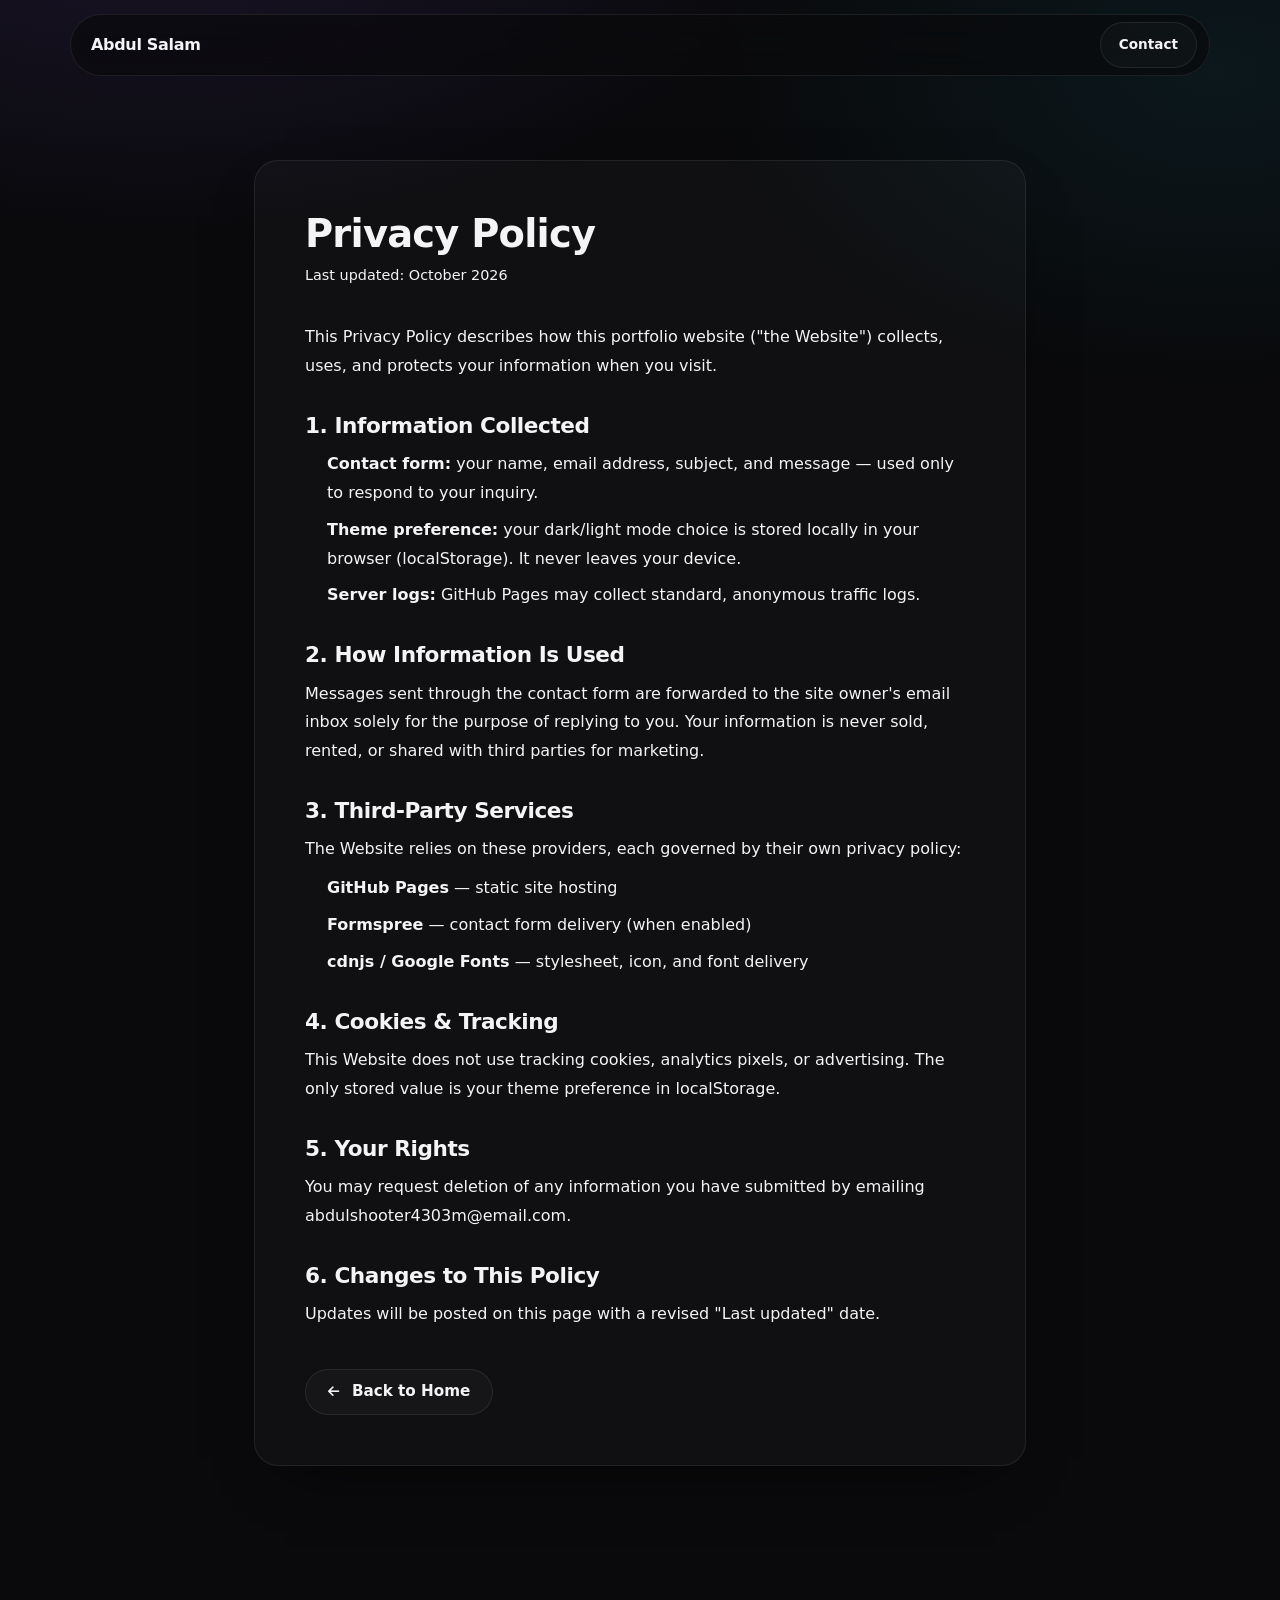
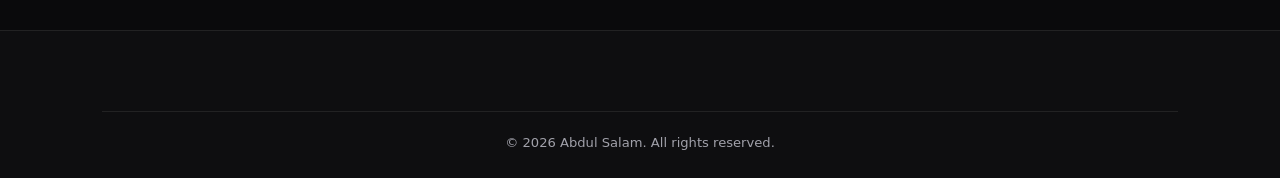
<file: privacy.html>
<!DOCTYPE html>
<html lang="en">
<head>
  <meta charset="UTF-8">
  <meta name="viewport" content="width=device-width, initial-scale=1.0">
  <meta name="description" content="Privacy Policy for Abdul Salam's portfolio website.">
  <title>Privacy Policy | Abdul Salam</title>
  <link rel="canonical" href="https://abdulsalam-portfolio-v295.vercel.app/privacy.html">
  <meta property="og:type" content="website">
  <meta property="og:url" content="https://abdulsalam-portfolio-v295.vercel.app/privacy.html">
  <meta property="og:title" content="Privacy Policy | Abdul Salam">
  <meta property="og:description" content="Privacy Policy for Abdul Salam's portfolio website.">
  <link rel="icon" href="data:image/svg+xml,%3Csvg xmlns='http://www.w3.org/2000/svg' viewBox='0 0 64 64'%3E%3Cdefs%3E%3ClinearGradient id='g' x1='0' y1='0' x2='1' y2='1'%3E%3Cstop offset='0' stop-color='%23a855f7'/%3E%3Cstop offset='1' stop-color='%2306b6d4'/%3E%3C/linearGradient%3E%3C/defs%3E%3Crect width='64' height='64' rx='14' fill='%23070614'/%3E%3Ctext x='32' y='43' font-family='Arial,sans-serif' font-size='28' font-weight='bold' fill='url(%23g)' text-anchor='middle'%3EA.S%3C/text%3E%3C/svg%3E">
  <link rel="stylesheet" href="https://cdnjs.cloudflare.com/ajax/libs/font-awesome/6.4.0/css/all.min.css">
  <link rel="stylesheet" href="style.css">
  <style>
    /* Legal page specific layout */
    .legal-wrap {
      max-width: 820px;
      margin: 0 auto;
      padding: 160px 24px 100px;
    }
    .legal-card {
      padding: 50px;
      border-radius: 24px;
    }
    .legal-card h1 {
      font-size: 2.4rem;
      margin-bottom: 8px;
    }
    .legal-updated {
      color: var(--cyber);
      font-size: 0.9rem;
      font-family: var(--font-heading);
      margin-bottom: 35px;
      display: block;
    }
    .legal-card h2 {
      font-size: 1.35rem;
      margin: 32px 0 12px;
      color: var(--text-main);
    }
    .legal-card p, .legal-card li {
      color: var(--text-muted);
      font-size: 1rem;
      line-height: 1.8;
    }
    .legal-card ul {
      padding-left: 22px;
      margin: 10px 0;
    }
    .legal-card li { margin-bottom: 8px; }
    .legal-card a { color: var(--cyber); }
    .back-home {
      display: inline-flex;
      align-items: center;
      gap: 10px;
      margin-top: 40px;
    }
  </style>
</head>
<body>

  <nav class="navbar glass-panel">
    <a href="index.html" class="nav-logo">Abdul Salam</a>
    <div class="nav-actions">
      <a href="index.html#contact" class="btn-premium btn-outline-glass" style="padding: 8px 18px; font-size: 0.85rem; border-radius: 30px;">Contact</a>
    </div>
  </nav>

  <main class="legal-wrap">
    <div class="legal-card glass-panel">
      <h1>Privacy Policy</h1>
      <span class="legal-updated">Last updated: October 2026</span>

      <p>This Privacy Policy describes how this portfolio website ("the Website") collects, uses, and protects your information when you visit.</p>

      <h2>1. Information Collected</h2>
      <ul>
        <li><strong>Contact form:</strong> your name, email address, subject, and message — used only to respond to your inquiry.</li>
        <li><strong>Theme preference:</strong> your dark/light mode choice is stored locally in your browser (localStorage). It never leaves your device.</li>
        <li><strong>Server logs:</strong> GitHub Pages may collect standard, anonymous traffic logs.</li>
      </ul>

      <h2>2. How Information Is Used</h2>
      <p>Messages sent through the contact form are forwarded to the site owner's email inbox solely for the purpose of replying to you. Your information is never sold, rented, or shared with third parties for marketing.</p>

      <h2>3. Third-Party Services</h2>
      <p>The Website relies on these providers, each governed by their own privacy policy:</p>
      <ul>
        <li><strong>GitHub Pages</strong> — static site hosting</li>
        <li><strong>Formspree</strong> — contact form delivery (when enabled)</li>
        <li><strong>cdnjs / Google Fonts</strong> — stylesheet, icon, and font delivery</li>
      </ul>

      <h2>4. Cookies &amp; Tracking</h2>
      <p>This Website does not use tracking cookies, analytics pixels, or advertising. The only stored value is your theme preference in localStorage.</p>

      <h2>5. Your Rights</h2>
      <p>You may request deletion of any information you have submitted by emailing <a href="mailto:abdulshooter4303m@email.com">abdulshooter4303m@email.com</a>.</p>

      <h2>6. Changes to This Policy</h2>
      <p>Updates will be posted on this page with a revised "Last updated" date.</p>

      <a href="index.html" class="btn-premium btn-outline-glass back-home">
        <span><i class="fa-solid fa-arrow-left" style="margin-right: 8px;"></i> Back to Home</span>
      </a>
    </div>
  </main>

  <footer class="footer">
    <div class="container">
      <div class="footer-bottom" style="justify-content: center; text-align: center;">
        <div>&copy; 2026 Abdul Salam. All rights reserved.</div>
      </div>
    </div>
  </footer>

</body>
</html>
</file>
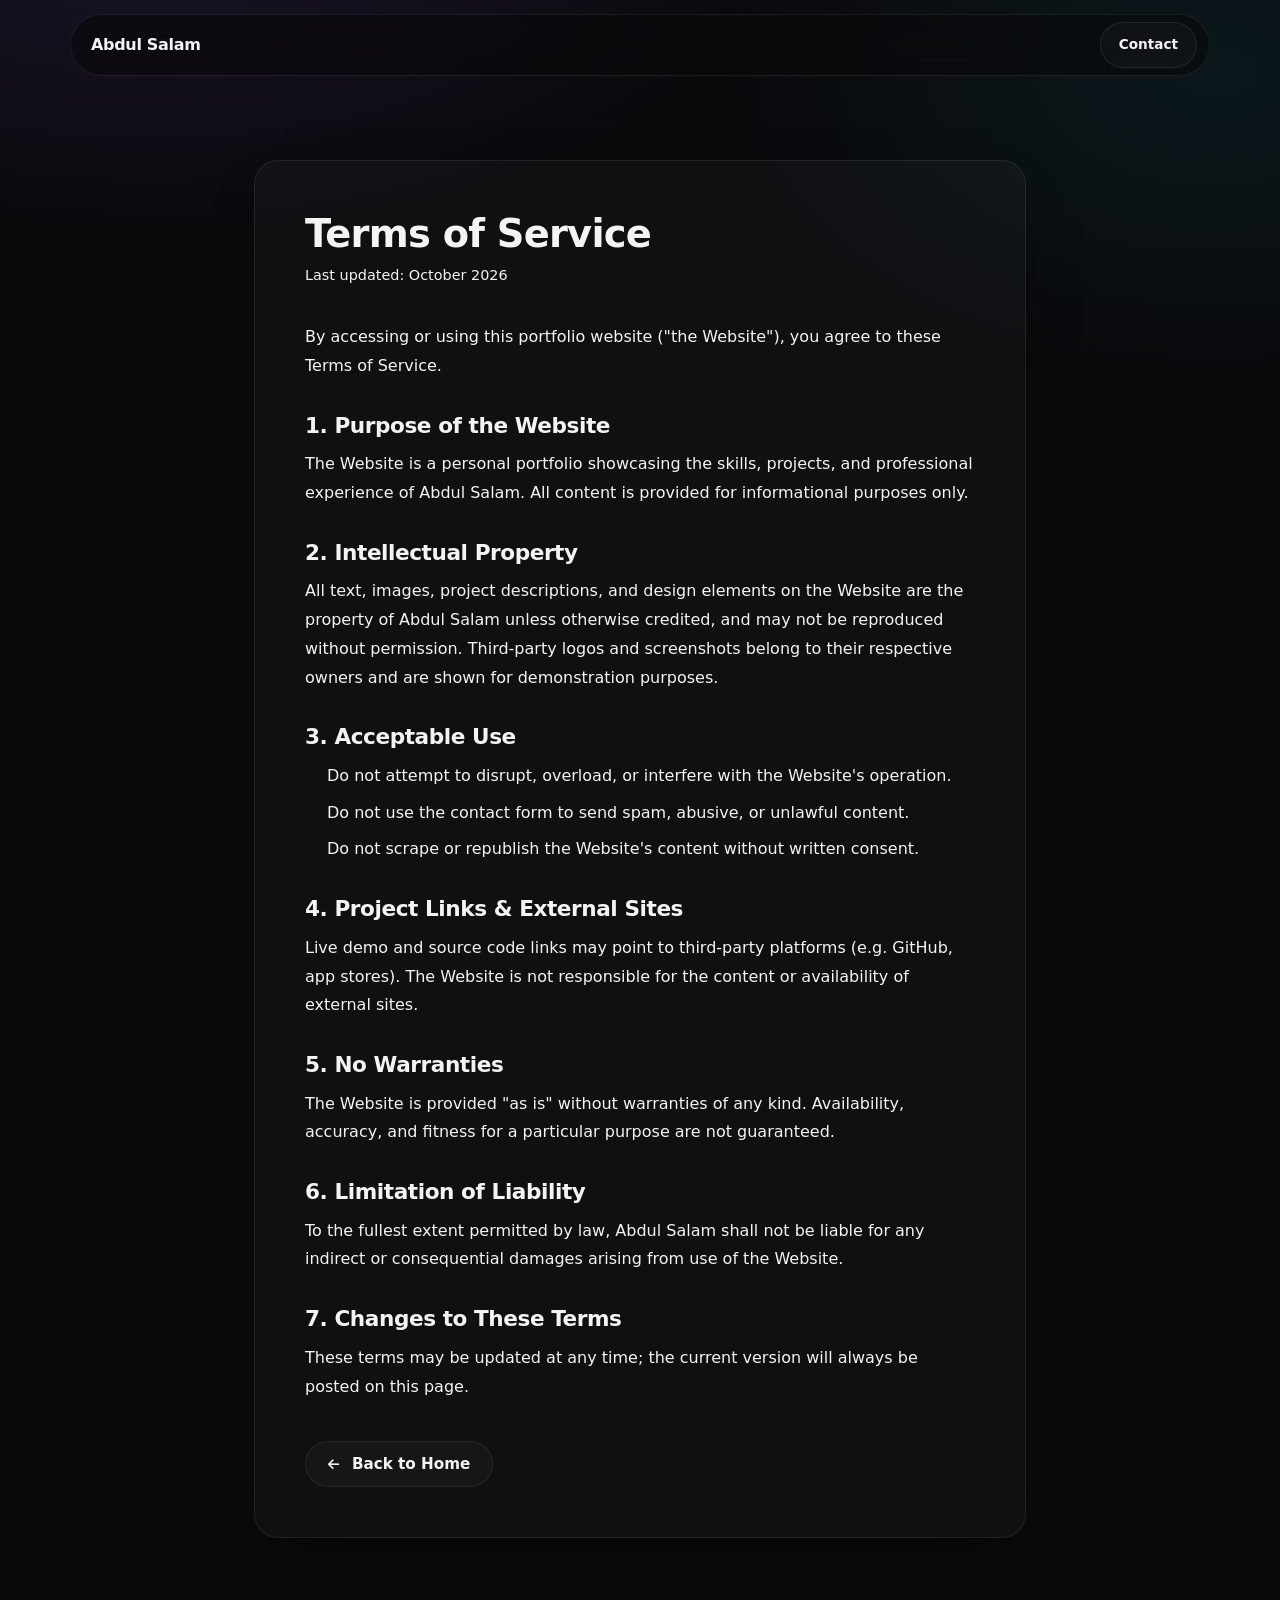
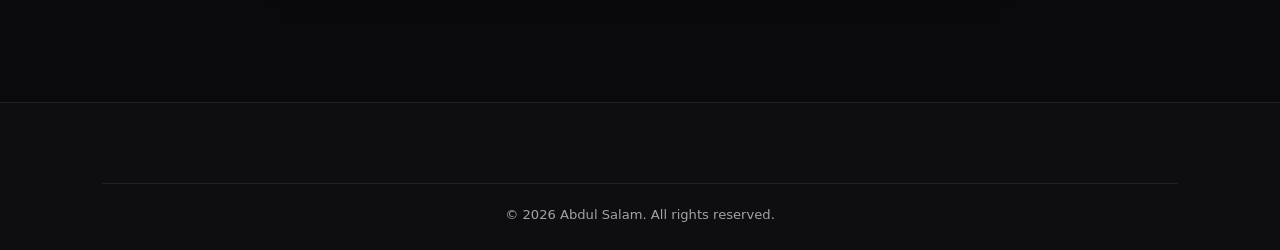
<file: terms.html>
<!DOCTYPE html>
<html lang="en">
<head>
  <meta charset="UTF-8">
  <meta name="viewport" content="width=device-width, initial-scale=1.0">
  <meta name="description" content="Terms of Service for Abdul Salam's portfolio website.">
  <title>Terms of Service | Abdul Salam</title>
  <link rel="canonical" href="https://abdulsalam-portfolio-v295.vercel.app/terms.html">
  <meta property="og:type" content="website">
  <meta property="og:url" content="https://abdulsalam-portfolio-v295.vercel.app/terms.html">
  <meta property="og:title" content="Terms of Service | Abdul Salam">
  <meta property="og:description" content="Terms of Service for Abdul Salam's portfolio website.">
  <link rel="icon" href="data:image/svg+xml,%3Csvg xmlns='http://www.w3.org/2000/svg' viewBox='0 0 64 64'%3E%3Cdefs%3E%3ClinearGradient id='g' x1='0' y1='0' x2='1' y2='1'%3E%3Cstop offset='0' stop-color='%23a855f7'/%3E%3Cstop offset='1' stop-color='%2306b6d4'/%3E%3C/linearGradient%3E%3C/defs%3E%3Crect width='64' height='64' rx='14' fill='%23070614'/%3E%3Ctext x='32' y='43' font-family='Arial,sans-serif' font-size='28' font-weight='bold' fill='url(%23g)' text-anchor='middle'%3EA.S%3C/text%3E%3C/svg%3E">
  <link rel="stylesheet" href="https://cdnjs.cloudflare.com/ajax/libs/font-awesome/6.4.0/css/all.min.css">
  <link rel="stylesheet" href="style.css">
  <style>
    /* Same legal page layout as privacy.html */
    .legal-wrap {
      max-width: 820px;
      margin: 0 auto;
      padding: 160px 24px 100px;
    }
    .legal-card {
      padding: 50px;
      border-radius: 24px;
    }
    .legal-card h1 {
      font-size: 2.4rem;
      margin-bottom: 8px;
    }
    .legal-updated {
      color: var(--cyber);
      font-size: 0.9rem;
      font-family: var(--font-heading);
      margin-bottom: 35px;
      display: block;
    }
    .legal-card h2 {
      font-size: 1.35rem;
      margin: 32px 0 12px;
      color: var(--text-main);
    }
    .legal-card p, .legal-card li {
      color: var(--text-muted);
      font-size: 1rem;
      line-height: 1.8;
    }
    .legal-card ul {
      padding-left: 22px;
      margin: 10px 0;
    }
    .legal-card li { margin-bottom: 8px; }
    .legal-card a { color: var(--cyber); }
    .back-home {
      display: inline-flex;
      align-items: center;
      gap: 10px;
      margin-top: 40px;
    }
  </style>
</head>
<body>

  <nav class="navbar glass-panel">
    <a href="index.html" class="nav-logo">Abdul Salam</a>
    <div class="nav-actions">
      <a href="index.html#contact" class="btn-premium btn-outline-glass" style="padding: 8px 18px; font-size: 0.85rem; border-radius: 30px;">Contact</a>
    </div>
  </nav>

  <main class="legal-wrap">
    <div class="legal-card glass-panel">
      <h1>Terms of Service</h1>
      <span class="legal-updated">Last updated: October 2026</span>

      <p>By accessing or using this portfolio website ("the Website"), you agree to these Terms of Service.</p>

      <h2>1. Purpose of the Website</h2>
      <p>The Website is a personal portfolio showcasing the skills, projects, and professional experience of Abdul Salam. All content is provided for informational purposes only.</p>

      <h2>2. Intellectual Property</h2>
      <p>All text, images, project descriptions, and design elements on the Website are the property of Abdul Salam unless otherwise credited, and may not be reproduced without permission. Third-party logos and screenshots belong to their respective owners and are shown for demonstration purposes.</p>

      <h2>3. Acceptable Use</h2>
      <ul>
        <li>Do not attempt to disrupt, overload, or interfere with the Website's operation.</li>
        <li>Do not use the contact form to send spam, abusive, or unlawful content.</li>
        <li>Do not scrape or republish the Website's content without written consent.</li>
      </ul>

      <h2>4. Project Links &amp; External Sites</h2>
      <p>Live demo and source code links may point to third-party platforms (e.g. GitHub, app stores). The Website is not responsible for the content or availability of external sites.</p>

      <h2>5. No Warranties</h2>
      <p>The Website is provided "as is" without warranties of any kind. Availability, accuracy, and fitness for a particular purpose are not guaranteed.</p>

      <h2>6. Limitation of Liability</h2>
      <p>To the fullest extent permitted by law, Abdul Salam shall not be liable for any indirect or consequential damages arising from use of the Website.</p>

      <h2>7. Changes to These Terms</h2>
      <p>These terms may be updated at any time; the current version will always be posted on this page.</p>

      <a href="index.html" class="btn-premium btn-outline-glass back-home">
        <span><i class="fa-solid fa-arrow-left" style="margin-right: 8px;"></i> Back to Home</span>
      </a>
    </div>
  </main>

  <footer class="footer">
    <div class="container">
      <div class="footer-bottom" style="justify-content: center; text-align: center;">
        <div>&copy; 2026 Abdul Salam. All rights reserved.</div>
      </div>
    </div>
  </footer>

</body>
</html>
</file>
<file: style.css>
/* ================================================================
   ABDUL SALAM — PORTFOLIO STYLES
   Mobile-first, token-driven, no heavy effects.
   Breakpoints: 480 / 640 / 900 / 1200 / 1600
================================================================ */

/* ---------- Tokens ---------- */
:root {
  color-scheme: dark;

  --bg: #0a0a0c;
  --bg-soft: #0e0e12;
  --surface: rgba(255, 255, 255, 0.028);
  --surface-2: rgba(255, 255, 255, 0.055);
  --surface-solid: #121216;
  --border: rgba(255, 255, 255, 0.08);
  --border-strong: rgba(255, 255, 255, 0.16);
  --text: #f4f4f6;
  --muted: #a1a1aa;
  --accent: #a78bfa;
  --accent-strong: #7c3aed;
  --accent-soft: rgba(139, 92, 246, 0.12);
  --green: #34d399;
  --danger: #f87171;

  --nav-bg: rgba(10, 10, 12, 0.72);
  --footer-bg: rgba(255, 255, 255, 0.02);
  --shadow: 0 24px 60px -32px rgba(0, 0, 0, 0.9);

  --font-head: 'Outfit', system-ui, -apple-system, 'Segoe UI', sans-serif;
  --font-body: 'Inter', system-ui, -apple-system, 'Segoe UI', sans-serif;

  --max: 1140px;
  --gutter: clamp(1rem, 4.5vw, 2rem);
  --radius-sm: 10px;
  --radius: 16px;
  --radius-lg: 22px;
  --pill: 999px;

  --header-h: 62px;
  --ease: cubic-bezier(0.22, 0.61, 0.36, 1);
}

[data-theme="light"] {
  color-scheme: light;

  --bg: #f6f6f8;
  --bg-soft: #ffffff;
  --surface: #ffffff;
  --surface-2: rgba(9, 9, 11, 0.04);
  --surface-solid: #ffffff;
  --border: rgba(9, 9, 11, 0.1);
  --border-strong: rgba(9, 9, 11, 0.18);
  --text: #18181b;
  --muted: #52525b;
  --accent: #6d28d9;
  --accent-strong: #7c3aed;
  --accent-soft: rgba(124, 58, 237, 0.09);
  --green: #059669;
  --danger: #b91c1c;

  --nav-bg: rgba(255, 255, 255, 0.82);
  --footer-bg: rgba(9, 9, 11, 0.02);
  --shadow: 0 20px 45px -30px rgba(9, 9, 11, 0.35);
}

/* ---------- Reset ---------- */
*,
*::before,
*::after {
  box-sizing: border-box;
  margin: 0;
  padding: 0;
}

html {
  -webkit-text-size-adjust: 100%;
  scroll-behavior: smooth;
  scroll-padding-top: calc(var(--header-h) + 28px);
  font-size: 100%;
}

body {
  background: var(--bg);
  color: var(--text);
  font-family: var(--font-body);
  font-size: 1rem;
  line-height: 1.65;
  overflow-x: hidden;
  -webkit-font-smoothing: antialiased;
  -moz-osx-font-smoothing: grayscale;
}

body::before {
  content: "";
  position: fixed;
  inset: 0;
  z-index: -1;
  pointer-events: none;
  background:
    radial-gradient(60rem 30rem at 12% -10%, var(--accent-soft), transparent 70%),
    radial-gradient(45rem 28rem at 95% 8%, rgba(34, 211, 238, 0.07), transparent 72%);
}

img,
svg {
  display: block;
  max-width: 100%;
}

img {
  height: auto;
}

figure {
  margin: 0;
}

ul,
ol {
  list-style: none;
}

a {
  color: inherit;
  text-decoration: none;
}

button {
  font: inherit;
  color: inherit;
  background: none;
  border: 0;
  cursor: pointer;
}

h1, h2, h3, h4 {
  font-family: var(--font-head);
  font-weight: 600;
  line-height: 1.18;
  letter-spacing: -0.02em;
  text-wrap: balance;
}

p {
  color: var(--muted);
  text-wrap: pretty;
}

:focus-visible {
  outline: 2px solid var(--accent);
  outline-offset: 3px;
  border-radius: 4px;
}

::selection {
  background: var(--accent-strong);
  color: #fff;
}

::-webkit-scrollbar {
  width: 10px;
}
::-webkit-scrollbar-track {
  background: var(--bg-soft);
}
::-webkit-scrollbar-thumb {
  background: var(--border-strong);
  border-radius: var(--pill);
}
::-webkit-scrollbar-thumb:hover {
  background: var(--accent);
}

.skip-link {
  position: fixed;
  top: 8px;
  left: 8px;
  z-index: 400;
  padding: 0.6rem 1rem;
  border-radius: var(--radius-sm);
  background: var(--accent-strong);
  color: #fff;
  font-weight: 600;
  transform: translateY(-150%);
  transition: transform 0.2s var(--ease);
}
.skip-link:focus-visible {
  transform: none;
}

/* ---------- Layout ---------- */
.container {
  width: 100%;
  max-width: var(--max);
  margin-inline: auto;
  padding-inline: var(--gutter);
}

.section {
  padding-block: clamp(3.25rem, 9vw, 6.5rem);
}

section[id] {
  scroll-margin-top: calc(var(--header-h) + 28px);
}

.section-header {
  max-width: 44rem;
  margin-bottom: clamp(1.75rem, 4vw, 2.75rem);
}

.section-label {
  display: inline-flex;
  align-items: center;
  gap: 0.5rem;
  font-family: var(--font-head);
  font-size: 0.78rem;
  font-weight: 500;
  letter-spacing: 0.14em;
  text-transform: uppercase;
  color: var(--accent);
  margin-bottom: 0.6rem;
}

.section-label::before {
  content: "";
  width: 22px;
  height: 1px;
  background: currentColor;
  opacity: 0.6;
}

.section-title {
  font-size: clamp(1.65rem, 4.6vw, 2.5rem);
  font-weight: 700;
  color: var(--text);
}

.section-sub {
  margin-top: 0.7rem;
  font-size: clamp(0.95rem, 2.4vw, 1.05rem);
  max-width: 40rem;
}

/* ---------- Surfaces ---------- */
.glass-panel {
  background: var(--surface);
  border: 1px solid var(--border);
  border-radius: var(--radius);
  box-shadow: var(--shadow);
}

/* ---------- Buttons ---------- */
.btn,
.btn-premium {
  display: inline-flex;
  align-items: center;
  justify-content: center;
  gap: 0.5rem;
  min-height: 46px;
  padding: 0.7rem 1.35rem;
  border: 1px solid transparent;
  border-radius: var(--pill);
  font-family: var(--font-head);
  font-size: 0.95rem;
  font-weight: 600;
  line-height: 1;
  text-align: center;
  transition: background-color 0.2s var(--ease), border-color 0.2s var(--ease),
    color 0.2s var(--ease), transform 0.2s var(--ease);
}

.btn i,
.btn-premium i {
  font-size: 0.85em;
}

.btn-primary {
  background: var(--accent-strong);
  color: #fff;
}

.btn-primary:hover {
  background: #8b5cf6;
  transform: translateY(-1px);
}

.btn-ghost,
.btn-outline-glass {
  background: var(--surface);
  border-color: var(--border);
  color: var(--text);
}

.btn-ghost:hover,
.btn-outline-glass:hover {
  border-color: var(--border-strong);
  background: var(--surface-2);
  transform: translateY(-1px);
}

.btn-sm {
  min-height: 40px;
  padding: 0.5rem 1rem;
  font-size: 0.88rem;
}

.btn-block {
  width: 100%;
}

.btn:disabled {
  opacity: 0.65;
  cursor: progress;
  transform: none;
}

.icon-btn {
  display: inline-flex;
  align-items: center;
  justify-content: center;
  width: 42px;
  height: 42px;
  border-radius: 50%;
  border: 1px solid var(--border);
  background: var(--surface);
  color: var(--text);
  font-size: 0.95rem;
  transition: background-color 0.2s var(--ease), border-color 0.2s var(--ease);
}

.icon-btn:hover {
  background: var(--surface-2);
  border-color: var(--border-strong);
}

/* ---------- Navbar ---------- */
.navbar {
  position: fixed;
  top: 14px;
  left: 50%;
  transform: translateX(-50%);
  width: calc(100% - 24px);
  max-width: var(--max);
  min-height: var(--header-h);
  display: flex;
  align-items: center;
  justify-content: space-between;
  gap: 0.75rem;
  padding: 0.4rem 0.5rem 0.4rem 0.75rem;
  border-radius: var(--pill);
  background: var(--nav-bg);
  backdrop-filter: blur(14px) saturate(140%);
  -webkit-backdrop-filter: blur(14px) saturate(140%);
  z-index: 200;
}

.navbar.is-scrolled {
  border-color: var(--border-strong);
}

.nav-logo {
  display: inline-flex;
  align-items: center;
  gap: 0.6rem;
  min-width: 0;
  font-family: var(--font-head);
  font-weight: 700;
  font-size: 1rem;
  letter-spacing: -0.02em;
  color: var(--text);
}

.nav-logo-mark {
  display: grid;
  place-items: center;
  width: 34px;
  height: 34px;
  flex: 0 0 auto;
  border-radius: 10px;
  background: var(--accent-strong);
  color: #fff;
  font-size: 0.8rem;
  font-weight: 700;
  letter-spacing: 0.02em;
}

.nav-logo-text {
  white-space: nowrap;
  overflow: hidden;
  text-overflow: ellipsis;
}

.nav-desktop {
  display: none;
}

.nav-links {
  display: flex;
  align-items: center;
  gap: 1.5rem;
}

.nav-link {
  position: relative;
  font-family: var(--font-head);
  font-size: 0.92rem;
  font-weight: 500;
  color: var(--muted);
  padding: 0.35rem 0;
  transition: color 0.2s var(--ease);
}

.nav-link:hover,
.nav-link[aria-current="true"] {
  color: var(--text);
}

.nav-link::after {
  content: "";
  position: absolute;
  left: 0;
  bottom: 0;
  width: 0;
  height: 1px;
  background: var(--accent);
  transition: width 0.22s var(--ease);
}

.nav-link:hover::after,
.nav-link[aria-current="true"]::after {
  width: 100%;
}

.nav-actions {
  display: flex;
  align-items: center;
  gap: 0.5rem;
  margin-left: auto;
}

.nav-cta {
  display: none;
}

.menu-btn {
  display: inline-flex;
  flex-direction: column;
  justify-content: center;
  gap: 5px;
  width: 42px;
  height: 42px;
  padding: 0 10px;
  border-radius: 50%;
  border: 1px solid var(--border);
  background: var(--surface);
}

.menu-btn span {
  display: block;
  height: 2px;
  width: 100%;
  border-radius: 2px;
  background: var(--text);
  transition: transform 0.25s var(--ease), opacity 0.2s var(--ease);
}

.menu-btn[aria-expanded="true"] span:nth-child(1) {
  transform: translateY(7px) rotate(45deg);
}
.menu-btn[aria-expanded="true"] span:nth-child(2) {
  opacity: 0;
}
.menu-btn[aria-expanded="true"] span:nth-child(3) {
  transform: translateY(-7px) rotate(-45deg);
}

/* ---------- Mobile drawer ---------- */
.nav-backdrop {
  position: fixed;
  inset: 0;
  z-index: 240;
  background: rgba(5, 5, 8, 0.6);
  backdrop-filter: blur(2px);
  opacity: 0;
  transition: opacity 0.25s var(--ease);
}

.nav-backdrop.is-open {
  opacity: 1;
}

.nav-drawer {
  position: fixed;
  top: 0;
  right: 0;
  bottom: 0;
  z-index: 250;
  width: min(84vw, 330px);
  display: flex;
  flex-direction: column;
  gap: 1.25rem;
  padding: 1rem 1.15rem 1.5rem;
  background: var(--bg-soft);
  border-left: 1px solid var(--border);
  transform: translateX(100%);
  visibility: hidden;
  transition: transform 0.3s var(--ease), visibility 0.3s var(--ease);
  overflow-y: auto;
}

.nav-drawer.is-open {
  transform: none;
  visibility: visible;
}

.nav-drawer-head {
  display: flex;
  align-items: center;
  justify-content: space-between;
}

.nav-drawer-title {
  font-family: var(--font-head);
  font-size: 0.78rem;
  letter-spacing: 0.16em;
  text-transform: uppercase;
  color: var(--muted);
}

.drawer-links {
  display: flex;
  flex-direction: column;
}

.drawer-link {
  display: block;
  padding: 0.85rem 0.25rem;
  border-bottom: 1px solid var(--border);
  font-family: var(--font-head);
  font-size: 1.1rem;
  font-weight: 500;
  color: var(--text);
}

.drawer-link:hover {
  color: var(--accent);
}

.nav-drawer-foot {
  display: grid;
  gap: 0.6rem;
  margin-top: auto;
}

body.nav-open {
  overflow: hidden;
}

/* ---------- Hero ---------- */
.hero {
  padding-top: calc(var(--header-h) + clamp(2rem, 8vw, 4rem));
  padding-bottom: clamp(2.5rem, 8vw, 5rem);
}

.hero-grid {
  display: grid;
  gap: clamp(1.75rem, 6vw, 3.5rem);
  align-items: center;
}

.eyebrow {
  display: inline-flex;
  align-items: center;
  gap: 0.5rem;
  padding: 0.35rem 0.8rem 0.35rem 0.6rem;
  margin-bottom: 1rem;
  border: 1px solid var(--border);
  border-radius: var(--pill);
  background: var(--surface);
  font-size: 0.8rem;
  color: var(--muted);
}

.status-dot {
  width: 8px;
  height: 8px;
  flex: 0 0 auto;
  border-radius: 50%;
  background: var(--green);
  box-shadow: 0 0 0 3px color-mix(in srgb, var(--green) 22%, transparent);
}

.hero-title {
  font-size: clamp(1.95rem, 7.4vw, 3.55rem);
  font-weight: 700;
  line-height: 1.1;
  letter-spacing: -0.035em;
  margin-bottom: 1rem;
}

.hero-title .accent {
  color: var(--accent);
}

.hero-lead {
  max-width: 34rem;
  font-size: clamp(1rem, 2.6vw, 1.1rem);
  margin-bottom: 1.6rem;
}

.hero-actions {
  display: flex;
  flex-wrap: wrap;
  gap: 0.7rem;
  margin-bottom: 1.75rem;
}

.hero-actions .btn {
  flex: 1 1 auto;
  min-width: 9.5rem;
}

.hero-stack {
  display: flex;
  flex-wrap: wrap;
  gap: 0.5rem;
}

.hero-stack li {
  padding: 0.3rem 0.7rem;
  border: 1px solid var(--border);
  border-radius: var(--pill);
  font-size: 0.78rem;
  color: var(--muted);
  background: var(--surface);
}

.hero-visual {
  position: relative;
  max-width: 400px;
  width: 100%;
  margin-inline: auto;
}

.portrait {
  position: relative;
  border-radius: var(--radius-lg);
  overflow: hidden;
  border: 1px solid var(--border-strong);
  background: var(--surface-solid);
  box-shadow: var(--shadow);
}

.portrait img {
  width: 100%;
  aspect-ratio: 4 / 5;
  object-fit: cover;
  object-position: center 22%;
}

.portrait-badge {
  position: absolute;
  left: 0.7rem;
  bottom: 0.7rem;
  display: inline-flex;
  align-items: center;
  gap: 0.45rem;
  padding: 0.4rem 0.75rem;
  border-radius: var(--pill);
  background: rgba(10, 10, 12, 0.72);
  border: 1px solid rgba(255, 255, 255, 0.12);
  backdrop-filter: blur(6px);
  font-size: 0.76rem;
  color: #f4f4f6;
  white-space: nowrap;
}

/* ---------- About ---------- */
.about-grid {
  display: grid;
  gap: clamp(1.75rem, 5vw, 3rem);
}

.about-text h3 {
  font-size: clamp(1.25rem, 3.4vw, 1.6rem);
  margin-bottom: 0.85rem;
}

.about-text p {
  margin-bottom: 1rem;
  font-size: clamp(0.95rem, 2.5vw, 1.02rem);
}

.about-meta {
  display: grid;
  gap: 0.7rem;
  margin-top: 1.5rem;
}

.meta-item {
  display: flex;
  align-items: center;
  gap: 0.6rem;
  font-size: 0.92rem;
  color: var(--text);
  overflow-wrap: anywhere;
}

.meta-item i {
  color: var(--accent);
  width: 1rem;
  flex: 0 0 auto;
}

.meta-item a:hover {
  color: var(--accent);
}

.about-stats {
  display: grid;
  grid-template-columns: repeat(2, minmax(0, 1fr));
  gap: 0.75rem;
  align-self: start;
}

.stat-card {
  padding: clamp(1rem, 3.5vw, 1.6rem);
  text-align: center;
}

.stat-number {
  font-family: var(--font-head);
  font-size: clamp(1.6rem, 5vw, 2.3rem);
  font-weight: 700;
  color: var(--text);
  line-height: 1.1;
}

.stat-number::after {
  content: "";
  display: block;
  width: 26px;
  height: 2px;
  margin: 0.55rem auto 0;
  border-radius: 2px;
  background: var(--accent);
  opacity: 0.7;
}

.stat-label {
  margin-top: 0.5rem;
  font-size: clamp(0.72rem, 2vw, 0.82rem);
  color: var(--muted);
}

/* ---------- Skills ---------- */
.skills-grid {
  display: grid;
  gap: 0.85rem;
  grid-template-columns: minmax(0, 1fr);
}

.skill-group {
  padding: clamp(1.1rem, 3.5vw, 1.5rem);
}

.skill-group-head {
  display: flex;
  align-items: center;
  gap: 0.7rem;
  margin-bottom: 0.9rem;
}

.skill-icon {
  display: grid;
  place-items: center;
  width: 38px;
  height: 38px;
  flex: 0 0 auto;
  border-radius: 11px;
  background: var(--accent-soft);
  color: var(--accent);
  font-size: 1rem;
}

.skill-group-title {
  font-size: 1.02rem;
  font-weight: 600;
}

.chip-list {
  display: flex;
  flex-wrap: wrap;
  gap: 0.4rem;
}

.chip {
  padding: 0.3rem 0.65rem;
  border: 1px solid var(--border);
  border-radius: var(--pill);
  background: var(--surface-2);
  font-size: 0.8rem;
  color: var(--text);
}

/* ---------- Services ---------- */
.services-grid {
  display: grid;
  gap: 0.85rem;
  grid-template-columns: minmax(0, 1fr);
}

.service-card {
  display: flex;
  flex-direction: column;
  padding: clamp(1.2rem, 3.8vw, 1.75rem);
  transition: border-color 0.2s var(--ease), transform 0.2s var(--ease);
}

.service-card:hover {
  border-color: var(--border-strong);
  transform: translateY(-3px);
}

.service-icon {
  display: grid;
  place-items: center;
  width: 42px;
  height: 42px;
  margin-bottom: 1rem;
  border-radius: 12px;
  background: var(--accent-soft);
  color: var(--accent);
  font-size: 1.1rem;
}

.service-title {
  font-size: clamp(1.05rem, 2.8vw, 1.2rem);
  margin-bottom: 0.55rem;
}

.service-desc {
  font-size: 0.92rem;
}

/* ---------- Projects ---------- */
.projects-grid {
  display: grid;
  gap: 1rem;
  grid-template-columns: minmax(0, 1fr);
}

.project-card {
  display: flex;
  flex-direction: column;
  overflow: hidden;
  transition: border-color 0.2s var(--ease), transform 0.2s var(--ease);
}

.project-card:hover {
  border-color: var(--border-strong);
  transform: translateY(-3px);
}

.project-media {
  position: relative;
  aspect-ratio: 16 / 10;
  background: var(--surface-2);
  overflow: hidden;
}

.project-media img {
  position: absolute;
  inset: 0;
  width: 100%;
  height: 100%;
  object-fit: cover;
  transition: transform 0.5s var(--ease);
}

.project-card:hover .project-media img {
  transform: scale(1.04);
}

.project-media--placeholder {
  display: grid;
  place-items: center;
  background: linear-gradient(140deg, var(--accent-soft), var(--surface-2) 65%);
  color: var(--accent);
  font-size: 2.6rem;
}

.project-body {
  display: flex;
  flex-direction: column;
  flex: 1;
  padding: clamp(1.1rem, 3.4vw, 1.5rem);
}

.project-title {
  font-size: clamp(1.1rem, 3vw, 1.25rem);
  margin-bottom: 0.5rem;
}

.project-desc {
  font-size: 0.9rem;
  margin-bottom: 0.9rem;
}

.tag-list {
  display: flex;
  flex-wrap: wrap;
  gap: 0.35rem;
  margin-bottom: 1.1rem;
}

.tag {
  padding: 0.22rem 0.55rem;
  border-radius: 6px;
  background: var(--surface-2);
  border: 1px solid var(--border);
  font-size: 0.72rem;
  color: var(--muted);
  letter-spacing: 0.01em;
}

.project-links {
  display: flex;
  flex-wrap: wrap;
  gap: 0.5rem;
  margin-top: auto;
}

/* ---------- Experience ---------- */
.timeline {
  position: relative;
  display: grid;
  gap: 1rem;
  padding-left: 1.5rem;
  border-left: 1px solid var(--border);
}

.timeline-item {
  position: relative;
}

.timeline-item::before {
  content: "";
  position: absolute;
  top: 1.45rem;
  left: calc(-1.5rem - 4.5px);
  width: 9px;
  height: 9px;
  border-radius: 50%;
  background: var(--accent);
  box-shadow: 0 0 0 4px color-mix(in srgb, var(--accent) 16%, transparent);
}

.timeline-card {
  padding: clamp(1.1rem, 3.5vw, 1.5rem);
}

.timeline-date {
  display: inline-block;
  margin-bottom: 0.35rem;
  font-family: var(--font-head);
  font-size: 0.78rem;
  font-weight: 500;
  letter-spacing: 0.08em;
  text-transform: uppercase;
  color: var(--accent);
}

.timeline-title {
  font-size: clamp(1.02rem, 2.8vw, 1.15rem);
  margin-bottom: 0.15rem;
}

.timeline-company {
  font-size: 0.9rem;
  color: var(--text);
  margin-bottom: 0.6rem;
}

.timeline-desc {
  font-size: 0.9rem;
}

/* ---------- Contact ---------- */
.contact-grid {
  display: grid;
  gap: clamp(1.5rem, 5vw, 2.5rem);
}

.contact-list {
  display: grid;
  gap: 0.5rem;
}

.contact-item {
  display: flex;
  align-items: center;
  gap: 0.85rem;
  padding: 0.75rem 0.5rem;
  border-bottom: 1px solid var(--border);
}

.contact-item:last-child {
  border-bottom: 0;
}

.contact-icon {
  display: grid;
  place-items: center;
  width: 40px;
  height: 40px;
  flex: 0 0 auto;
  border-radius: 11px;
  background: var(--accent-soft);
  color: var(--accent);
  font-size: 0.95rem;
}

.contact-body {
  display: flex;
  flex-direction: column;
  min-width: 0;
}

.contact-label {
  font-size: 0.74rem;
  letter-spacing: 0.08em;
  text-transform: uppercase;
  color: var(--muted);
}

.contact-value {
  font-size: 0.98rem;
  font-weight: 500;
  color: var(--text);
  overflow-wrap: anywhere;
  transition: color 0.2s var(--ease);
}

a.contact-value:hover {
  color: var(--accent);
}

.contact-form-panel {
  padding: clamp(1.1rem, 4vw, 1.9rem);
}

.form-row {
  display: grid;
  gap: 0.9rem;
}

.form-group {
  display: flex;
  flex-direction: column;
  gap: 0.35rem;
  margin-bottom: 0.9rem;
}

.form-label {
  font-size: 0.82rem;
  font-weight: 500;
  color: var(--muted);
}

.form-input {
  width: 100%;
  min-height: 48px;
  padding: 0.7rem 0.85rem;
  border: 1px solid var(--border);
  border-radius: var(--radius-sm);
  background: var(--bg-soft);
  color: var(--text);
  font-family: var(--font-body);
  font-size: 0.95rem;
  transition: border-color 0.2s var(--ease), background-color 0.2s var(--ease);
}

.form-input::placeholder {
  color: var(--muted);
  opacity: 0.6;
}

.form-input:focus {
  outline: none;
  border-color: var(--accent);
  box-shadow: 0 0 0 3px var(--accent-soft);
}

textarea.form-input {
  min-height: 132px;
  resize: vertical;
}

.form-note {
  margin-top: 0.85rem;
  font-size: 0.82rem;
  text-align: center;
}

.form-note a {
  color: var(--accent);
  text-decoration: underline;
  text-underline-offset: 2px;
}

/* ---------- Footer ---------- */
.footer {
  margin-top: clamp(2rem, 6vw, 4rem);
  padding-block: clamp(2rem, 6vw, 3rem) 1.5rem;
  border-top: 1px solid var(--border);
  background: var(--footer-bg);
}

.footer-grid {
  display: grid;
  gap: 1.75rem;
}

.footer-brand {
  max-width: 24rem;
}

.footer-logo {
  display: inline-block;
  font-family: var(--font-head);
  font-size: 1.15rem;
  font-weight: 700;
  color: var(--text);
  margin-bottom: 0.4rem;
}

.footer-tagline {
  font-size: 0.88rem;
}

.footer-heading {
  font-family: var(--font-head);
  font-size: 0.76rem;
  font-weight: 500;
  letter-spacing: 0.14em;
  text-transform: uppercase;
  color: var(--muted);
  margin-bottom: 0.7rem;
}

.footer-nav {
  display: grid;
  gap: 0.1rem;
}

.footer-link {
  display: inline-flex;
  align-items: center;
  min-height: 36px;
  font-size: 0.92rem;
  color: var(--muted);
  transition: color 0.2s var(--ease);
}

.footer-legal {
  display: flex;
  flex-wrap: wrap;
  gap: 0.25rem 1rem;
}

.footer-link:hover {
  color: var(--text);
}

.footer-bottom {
  display: flex;
  flex-direction: column;
  gap: 0.6rem;
  margin-top: 2rem;
  padding-top: 1.25rem;
  border-top: 1px solid var(--border);
  font-size: 0.82rem;
  color: var(--muted);
}

.footer-bottom p {
  font-size: inherit;
}

/* ---------- Toast ---------- */
.toast {
  position: fixed;
  left: 1rem;
  right: 1rem;
  bottom: 1rem;
  z-index: 300;
  display: flex;
  align-items: flex-start;
  gap: 0.6rem;
  padding: 0.85rem 1rem;
  border-radius: var(--radius-sm);
  background: var(--surface-solid);
  border: 1px solid var(--border-strong);
  box-shadow: var(--shadow);
  font-size: 0.88rem;
  color: var(--text);
  opacity: 0;
  transform: translateY(12px);
  pointer-events: none;
  transition: opacity 0.25s var(--ease), transform 0.25s var(--ease);
}

.toast.show {
  opacity: 1;
  transform: none;
}

.toast i {
  margin-top: 0.15rem;
}

.toast.is-success i {
  color: var(--green);
}

.toast.is-error i {
  color: var(--danger);
}

/* ---------- Reveal animation ---------- */
.js .reveal {
  opacity: 0;
  transform: translateY(14px);
  transition: opacity 0.55s var(--ease), transform 0.55s var(--ease);
  will-change: opacity, transform;
}

.js .reveal.is-visible {
  opacity: 1;
  transform: none;
  will-change: auto;
}

/* ---------- Breakpoints ---------- */

/* ≥ 480px — large phones */
@media (min-width: 480px) {
  .about-meta {
    grid-template-columns: repeat(2, minmax(0, 1fr));
  }

  .hero-actions .btn {
    flex: 0 0 auto;
  }

  .form-row {
    grid-template-columns: repeat(2, minmax(0, 1fr));
  }

  .skills-grid {
    grid-template-columns: repeat(2, minmax(0, 1fr));
  }

  .footer-grid {
    grid-template-columns: repeat(2, minmax(0, 1fr));
  }

  .footer-brand {
    grid-column: 1 / -1;
  }

  .footer-bottom {
    flex-direction: row;
    align-items: center;
    justify-content: space-between;
  }

  .toast {
    left: auto;
    right: 1.25rem;
    bottom: 1.25rem;
    max-width: 22rem;
  }
}

/* ≥ 640px — tablets portrait */
@media (min-width: 640px) {
  .about-stats {
    grid-template-columns: repeat(4, minmax(0, 1fr));
  }

  .services-grid {
    grid-template-columns: repeat(2, minmax(0, 1fr));
  }

  .projects-grid {
    grid-template-columns: repeat(2, minmax(0, 1fr));
  }

  .contact-list {
    gap: 0.25rem;
  }

  .hero-visual {
    max-width: 380px;
  }
}

/* ≥ 900px — laptops: desktop nav, two-column layouts */
@media (min-width: 900px) {
  .navbar {
    padding-inline: 1.25rem 0.75rem;
  }

  .nav-desktop {
    display: block;
  }

  .nav-cta {
    display: inline-flex;
  }

  .menu-btn {
    display: none;
  }

  .nav-actions {
    margin-left: 0;
  }

  .nav-drawer,
  .nav-backdrop {
    display: none;
  }

  .hero {
    padding-top: calc(var(--header-h) + clamp(3rem, 6vw, 5rem));
    padding-bottom: clamp(3.5rem, 7vw, 5.5rem);
  }

  .hero-grid {
    grid-template-columns: minmax(0, 1.05fr) minmax(0, 0.78fr);
    gap: clamp(2rem, 5vw, 4rem);
  }

  .hero-visual {
    max-width: none;
    justify-self: end;
  }

  .about-grid {
    grid-template-columns: minmax(0, 1.15fr) minmax(0, 0.85fr);
    align-items: start;
  }

  .about-stats {
    grid-template-columns: repeat(2, minmax(0, 1fr));
  }

  .skills-grid {
    grid-template-columns: repeat(3, minmax(0, 1fr));
  }

  .projects-grid {
    grid-template-columns: repeat(2, minmax(0, 1fr));
    gap: 1.25rem;
  }

  .contact-grid {
    grid-template-columns: minmax(0, 0.85fr) minmax(0, 1.15fr);
    align-items: start;
  }

  .footer-grid {
    grid-template-columns: 1.6fr 1fr 1fr;
    gap: 2.5rem;
  }

  .footer-brand {
    grid-column: auto;
  }

  .timeline {
    gap: 1.25rem;
  }
}

/* ≥ 1200px — desktop */
@media (min-width: 1200px) {
  .projects-grid {
    grid-template-columns: repeat(3, minmax(0, 1fr));
  }

  .services-grid {
    grid-template-columns: repeat(4, minmax(0, 1fr));
  }

  .skills-grid {
    grid-template-columns: repeat(5, minmax(0, 1fr));
  }
}

/* ≥ 1600px — large screens */
@media (min-width: 1600px) {
  :root {
    --max: 1240px;
  }

  .hero-title {
    font-size: 3.9rem;
  }
}

/* ---------- Small-screen fine tuning ---------- */
@media (max-width: 359px) {
  .nav-logo-text {
    display: none;
  }

  .hero-actions .btn {
    width: 100%;
  }

  .stat-card {
    padding: 0.9rem 0.6rem;
  }
}

/* ---------- Motion preferences ---------- */
@media (prefers-reduced-motion: reduce) {
  html {
    scroll-behavior: auto;
  }

  *,
  *::before,
  *::after {
    animation-duration: 0.001ms !important;
    animation-iteration-count: 1 !important;
    transition-duration: 0.001ms !important;
  }

  .js .reveal {
    opacity: 1;
    transform: none;
  }
}

/* ---------- Legal pages (privacy.html / terms.html) ---------- */
.legal-wrap {
  width: 100%;
  max-width: 900px;
  margin-inline: auto;
  padding-inline: var(--gutter);
  padding-top: calc(var(--header-h) + 3rem);
  padding-bottom: 2rem;
}

.navbar .btn-premium.btn-outline-glass {
  padding: 0.5rem 1rem;
  font-size: 0.88rem;
  border-radius: var(--pill);
}
</file>
